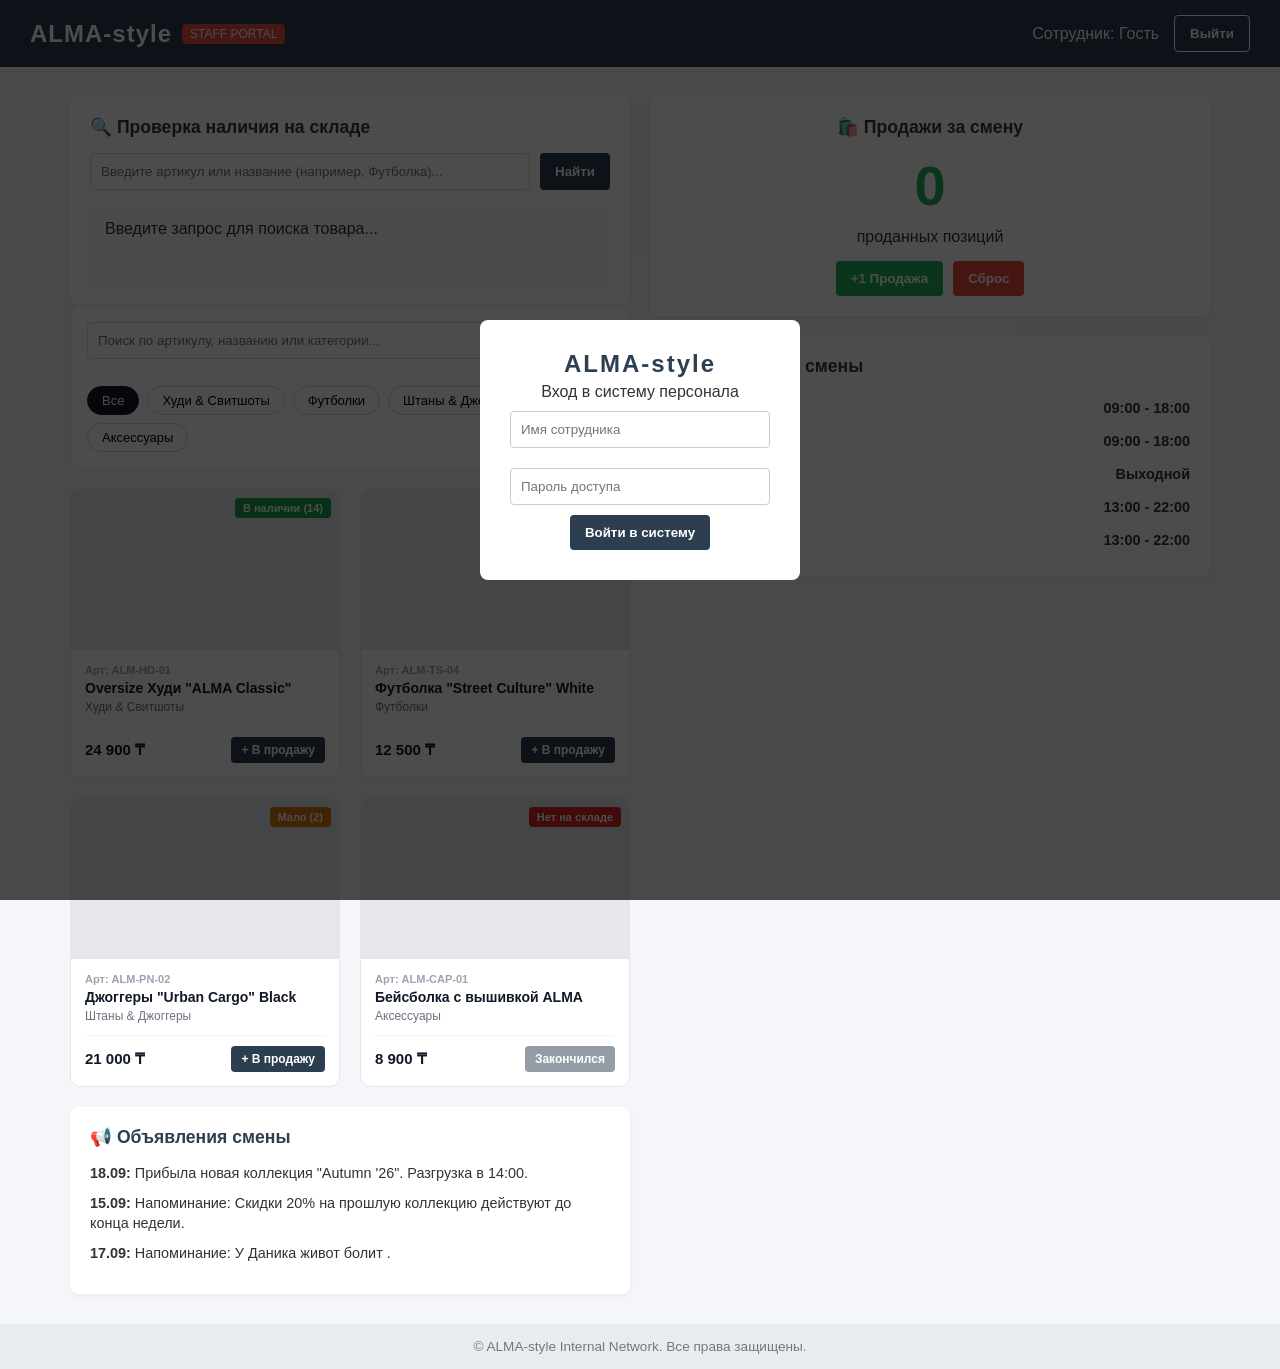
<file: index.html>
<!DOCTYPE html>
<html lang="ru">
<head>
    <meta charset="UTF-8">
    <meta name="viewport" content="width=device-width, initial-scale=1.0">
    <title>ALMA-style — Портал Персонала</title>
    <link rel="stylesheet" href="index.css">
</head>
<body>

    <div class="login-overlay" id="loginModal">
        <div class="login-card">
            <h2>ALMA-style</h2>
            <p>Вход в систему персонала</p>
            <form id="loginForm">
                <input type="text" id="employeeName" placeholder="Имя сотрудника" required>
                <input type="password" placeholder="Пароль доступа" required>
                <button type="submit" class="btn">Войти в систему</button>
            </form>
        </div>
    </div>

    <header>
        <div class="brand">
            <h1>ALMA-style</h1>
            <span class="badge">Staff Portal</span>
        </div>
        <div class="user-info">
            <span id="userName">Сотрудник: Гость</span>
            <button class="btn btn-logout" id="logoutBtn">Выйти</button>
        </div>
    </header>


    <main class="container">
        
  
        <section class="column">
         
            <div class="card">
                <h3>🔍 Проверка наличия на складе</h3>
                <div class="search-box">
                    <input type="text" id="searchInput" placeholder="Введите артикул или название (например, Футболка)...">
                    <button class="btn" id="searchBtn">Найти</button>
                </div>
                <div class="results" id="searchResults">
                    <p class="placeholder-text">Введите запрос для поиска товара...</p>
                </div>
            </div>


       
<div class="products-section">
  
  <div class="products-header">
    <div class="search-box">
      <input type="text" class="input-field" placeholder="Поиск по артикулу, названию или категории...">
      <button class="btn btn-dark">Найти</button>
    </div>
    <div class="category-filters">
      <button class="filter-btn active">Все</button>
      <button class="filter-btn">Худи & Свитшоты</button>
      <button class="filter-btn">Футболки</button>
      <button class="filter-btn">Штаны & Джоггеры</button>
      <button class="filter-btn">Аксессуары</button>
    </div>
  </div>


  <div class="products-grid">

    
    <div class="product-card">
      <div class="product-image">
        <span class="stock-badge in-stock">В наличии (14)</span>
      </div>
      <div class="product-info">
        <span class="product-sku">Арт: ALM-HD-01</span>
        <h3 class="product-title">Oversize Худи "ALMA Classic"</h3>
        <p class="product-category">Худи & Свитшоты</p>
        <div class="product-bottom">
          <span class="product-price">24 900 ₸</span>
          <button class="btn btn-green btn-sm">+ В продажу</button>
        </div>
      </div>
    </div>


    <div class="product-card">
      <div class="product-image">
        <span class="stock-badge in-stock">В наличии (8)</span>
      </div>
      <div class="product-info">
        <span class="product-sku">Арт: ALM-TS-04</span>
        <h3 class="product-title">Футболка "Street Culture" White</h3>
        <p class="product-category">Футболки</p>
        <div class="product-bottom">
          <span class="product-price">12 500 ₸</span>
          <button class="btn btn-green btn-sm">+ В продажу</button>
        </div>
      </div>
    </div>

  
    <div class="product-card">
      <div class="product-image">
        <span class="stock-badge low-stock">Мало (2)</span>
      </div>
      <div class="product-info">
        <span class="product-sku">Арт: ALM-PN-02</span>
        <h3 class="product-title">Джоггеры "Urban Cargo" Black</h3>
        <p class="product-category">Штаны & Джоггеры</p>
        <div class="product-bottom">
          <span class="product-price">21 000 ₸</span>
          <button class="btn btn-green btn-sm">+ В продажу</button>
        </div>
      </div>
    </div>

   
    <div class="product-card">
      <div class="product-image">
        <span class="stock-badge out-stock">Нет на складе</span>
      </div>
      <div class="product-info">
        <span class="product-sku">Арт: ALM-CAP-01</span>
        <h3 class="product-title">Бейсболка с вышивкой ALMA</h3>
        <p class="product-category">Аксессуары</p>
        <div class="product-bottom">
          <span class="product-price">8 900 ₸</span>
          <button class="btn btn-dark btn-sm" disabled style="opacity: 0.5; cursor: not-allowed;">Закончился</button>
        </div>
      </div>
    </div>

  </div>
</div>

<style>
  .products-section {
    display: flex;
    flex-direction: column;
    gap: 20px;
  }

  .products-header {
    background: #ffffff;
    padding: 16px;
    border-radius: 10px;
    border: 1px solid #e5e7eb;
    display: flex;
    flex-direction: column;
    gap: 12px;
  }

  .category-filters {
    display: flex;
    gap: 8px;
    flex-wrap: wrap;
  }

  .filter-btn {
    padding: 6px 14px;
    border: 1px solid #d1d5db;
    background: #ffffff;
    border-radius: 20px;
    font-size: 13px;
    cursor: pointer;
    font-weight: 500;
    transition: all 0.2s;
  }

  .filter-btn:hover {
    background-color: #f3f4f6;
  }

  .filter-btn.active {
    background-color: #111827;
    color: #ffffff;
    border-color: #111827;
  }

 
  .products-grid {
    display: grid;
    grid-template-columns: repeat(auto-fill, minmax(220px, 1fr));
    gap: 20px;
  }

  .product-card {
    background: #ffffff;
    border-radius: 10px;
    border: 1px solid #e5e7eb;
    overflow: hidden;
    display: flex;
    flex-direction: column;
    transition: transform 0.2s, box-shadow 0.2s;
  }

  .product-card:hover {
    transform: translateY(-3px);
    box-shadow: 0 4px 12px rgba(0,0,0,0.08);
  }

  .product-image {
    height: 160px;
    background-color: #e5e7eb;
    position: relative;
    display: flex;
    align-items: flex-start;
    justify-content: flex-end;
    padding: 8px;
  }

  .stock-badge {
    font-size: 11px;
    font-weight: bold;
    padding: 4px 8px;
    border-radius: 4px;
    color: white;
  }

  .in-stock { background-color: #16a34a; }
  .low-stock { background-color: #d97706; }
  .out-stock { background-color: #dc2626; }

  .product-info {
    padding: 14px;
    display: flex;
    flex-direction: column;
    flex: 1;
  }

  .product-sku {
    font-size: 11px;
    color: #9ca3af;
    font-weight: 600;
  }

  .product-title {
    font-size: 14px;
    font-weight: 600;
    margin: 4px 0;
    color: #111827;
  }

  .product-category {
    font-size: 12px;
    color: #6b7280;
    margin-bottom: 12px;
  }

  .product-bottom {
    margin-top: auto;
    display: flex;
    align-items: center;
    justify-content: space-between;
    padding-top: 10px;
    border-top: 1px solid #f3f4f6;
  }

  .product-price {
    font-size: 15px;
    font-weight: bold;
    color: #111827;
  }

  .btn-sm {
    padding: 6px 10px;
    font-size: 12px;
  }
</style>

          
            <div class="card margin-top">
                <h3>📢 Объявления смены</h3>
                <ul class="news-list">
                    <li><strong>18.09:</strong> Прибыла новая коллекция "Autumn '26". Разгрузка в 14:00.</li>
                    <li><strong>15.09:</strong> Напоминание: Скидки 20% на прошлую коллекцию действуют до конца недели.</li>
                     <li><strong>17.09:</strong> Напоминание: У Даника живот болит .</li>
                </ul>
            </div>
        </section>

   
        <section class="column">
         
            <div class="card counter-card">
                <h3>🛍️ Продажи за смену</h3>
                <div class="sales-count" id="salesCount">0</div>
                <p>проданных позиций</p>
                <div class="btn-group">
                    <button class="btn btn-success" id="addSaleBtn">+1 Продажа</button>
                    <button class="btn btn-danger" id="resetSaleBtn">Сброс</button>
                </div>
            </div>

      
            <div class="card margin-top">
                <h3>📅 Ближайшие смены</h3>
                <div class="schedule">
                    <div class="day"><span>Понедельник</span> <strong>09:00 - 18:00</strong></div>
                    <div class="day"><span>Вторник</span> <strong>09:00 - 18:00</strong></div>
                    <div class="day"><span>Среда</span> <strong>Выходной</strong></div>
                    <div class="day"><span>Четверг</span> <strong>13:00 - 22:00</strong></div>
                    <div class="day"><span>Пятница</span> <strong>13:00 - 22:00</strong></div>
                </div>
            </div>
        </section>

    </main>

    <footer>
        &copy; ALMA-style Internal Network. Все права защищены.
    </footer>

    <script src="index.js"></script>
</body>
</html>
</file>
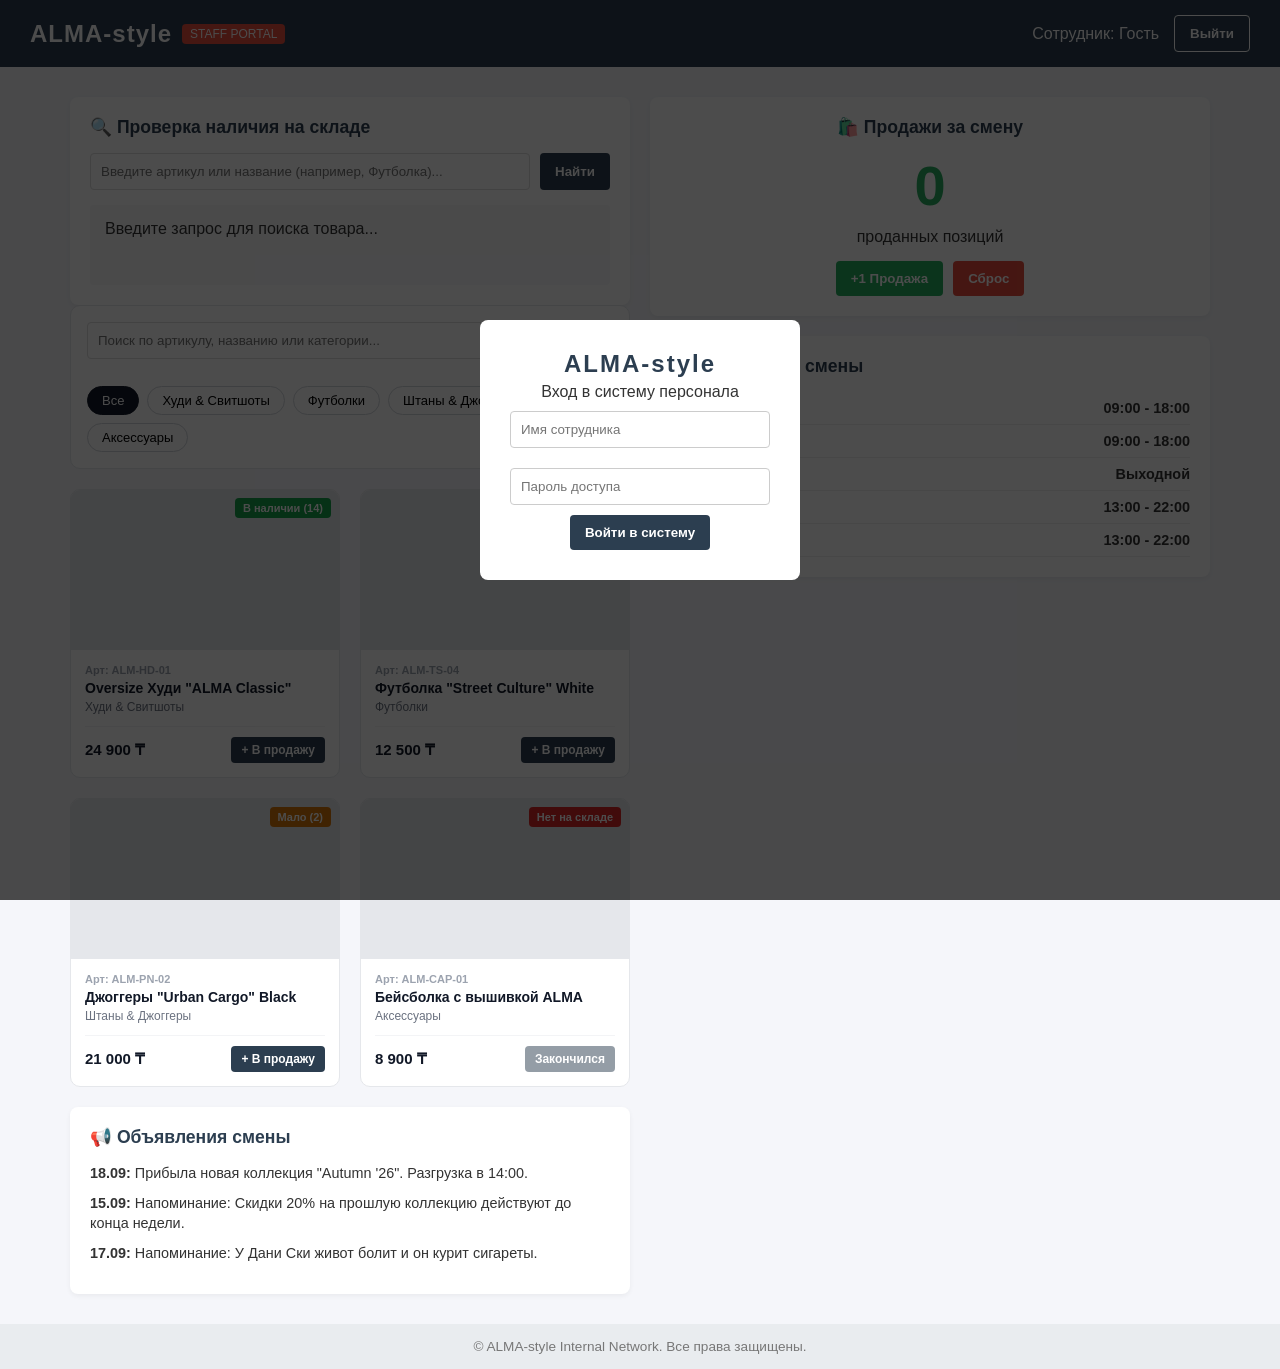
<file: yers1.html>
<!DOCTYPE html>
<html lang="ru">
<head>
    <meta charset="UTF-8">
    <meta name="viewport" content="width=device-width, initial-scale=1.0">
    <title>ALMA-style — Портал Персонала</title>
    <link rel="stylesheet" href="yers2.css">
</head>
<body>

    <div class="login-overlay" id="loginModal">
        <div class="login-card">
            <h2>ALMA-style</h2>
            <p>Вход в систему персонала</p>
            <form id="loginForm">
                <input type="text" id="employeeName" placeholder="Имя сотрудника" required>
                <input type="password" placeholder="Пароль доступа" required>
                <button type="submit" class="btn">Войти в систему</button>
            </form>
        </div>
    </div>

    <header>
        <div class="brand">
            <h1>ALMA-style</h1>
            <span class="badge">Staff Portal</span>
        </div>
        <div class="user-info">
            <span id="userName">Сотрудник: Гость</span>
            <button class="btn btn-logout" id="logoutBtn">Выйти</button>
        </div>
    </header>


    <main class="container">
        
  
        <section class="column">
         
            <div class="card">
                <h3>🔍 Проверка наличия на складе</h3>
                <div class="search-box">
                    <input type="text" id="searchInput" placeholder="Введите артикул или название (например, Футболка)...">
                    <button class="btn" id="searchBtn">Найти</button>
                </div>
                <div class="results" id="searchResults">
                    <p class="placeholder-text">Введите запрос для поиска товара...</p>
                </div>
            </div>


       
<div class="products-section">
  
  <div class="products-header">
    <div class="search-box">
      <input type="text" class="input-field" placeholder="Поиск по артикулу, названию или категории...">
      <button class="btn btn-dark">Найти</button>
    </div>
    <div class="category-filters">
      <button class="filter-btn active">Все</button>
      <button class="filter-btn">Худи & Свитшоты</button>
      <button class="filter-btn">Футболки</button>
      <button class="filter-btn">Штаны & Джоггеры</button>
      <button class="filter-btn">Аксессуары</button>
    </div>
  </div>


  <div class="products-grid">

    
    <div class="product-card">
      <div class="product-image">
        <span class="stock-badge in-stock">В наличии (14)</span>
      </div>
      <div class="product-info">
        <span class="product-sku">Арт: ALM-HD-01</span>
        <h3 class="product-title">Oversize Худи "ALMA Classic"</h3>
        <p class="product-category">Худи & Свитшоты</p>
        <div class="product-bottom">
          <span class="product-price">24 900 ₸</span>
          <button class="btn btn-green btn-sm">+ В продажу</button>
        </div>
      </div>
    </div>


    <div class="product-card">
      <div class="product-image">
        <span class="stock-badge in-stock">В наличии (8)</span>
      </div>
      <div class="product-info">
        <span class="product-sku">Арт: ALM-TS-04</span>
        <h3 class="product-title">Футболка "Street Culture" White</h3>
        <p class="product-category">Футболки</p>
        <div class="product-bottom">
          <span class="product-price">12 500 ₸</span>
          <button class="btn btn-green btn-sm">+ В продажу</button>
        </div>
      </div>
    </div>

  
    <div class="product-card">
      <div class="product-image">
        <span class="stock-badge low-stock">Мало (2)</span>
      </div>
      <div class="product-info">
        <span class="product-sku">Арт: ALM-PN-02</span>
        <h3 class="product-title">Джоггеры "Urban Cargo" Black</h3>
        <p class="product-category">Штаны & Джоггеры</p>
        <div class="product-bottom">
          <span class="product-price">21 000 ₸</span>
          <button class="btn btn-green btn-sm">+ В продажу</button>
        </div>
      </div>
    </div>

   
    <div class="product-card">
      <div class="product-image">
        <span class="stock-badge out-stock">Нет на складе</span>
      </div>
      <div class="product-info">
        <span class="product-sku">Арт: ALM-CAP-01</span>
        <h3 class="product-title">Бейсболка с вышивкой ALMA</h3>
        <p class="product-category">Аксессуары</p>
        <div class="product-bottom">
          <span class="product-price">8 900 ₸</span>
          <button class="btn btn-dark btn-sm" disabled style="opacity: 0.5; cursor: not-allowed;">Закончился</button>
        </div>
      </div>
    </div>

  </div>
</div>

<style>
  .products-section {
    display: flex;
    flex-direction: column;
    gap: 20px;
  }

  .products-header {
    background: #ffffff;
    padding: 16px;
    border-radius: 10px;
    border: 1px solid #e5e7eb;
    display: flex;
    flex-direction: column;
    gap: 12px;
  }

  .category-filters {
    display: flex;
    gap: 8px;
    flex-wrap: wrap;
  }

  .filter-btn {
    padding: 6px 14px;
    border: 1px solid #d1d5db;
    background: #ffffff;
    border-radius: 20px;
    font-size: 13px;
    cursor: pointer;
    font-weight: 500;
    transition: all 0.2s;
  }

  .filter-btn:hover {
    background-color: #f3f4f6;
  }

  .filter-btn.active {
    background-color: #111827;
    color: #ffffff;
    border-color: #111827;
  }

 
  .products-grid {
    display: grid;
    grid-template-columns: repeat(auto-fill, minmax(220px, 1fr));
    gap: 20px;
  }

  .product-card {
    background: #ffffff;
    border-radius: 10px;
    border: 1px solid #e5e7eb;
    overflow: hidden;
    display: flex;
    flex-direction: column;
    transition: transform 0.2s, box-shadow 0.2s;
  }

  .product-card:hover {
    transform: translateY(-3px);
    box-shadow: 0 4px 12px rgba(0,0,0,0.08);
  }

  .product-image {
    height: 160px;
    background-color: #e5e7eb;
    position: relative;
    display: flex;
    align-items: flex-start;
    justify-content: flex-end;
    padding: 8px;
  }

  .stock-badge {
    font-size: 11px;
    font-weight: bold;
    padding: 4px 8px;
    border-radius: 4px;
    color: white;
  }

  .in-stock { background-color: #16a34a; }
  .low-stock { background-color: #d97706; }
  .out-stock { background-color: #dc2626; }

  .product-info {
    padding: 14px;
    display: flex;
    flex-direction: column;
    flex: 1;
  }

  .product-sku {
    font-size: 11px;
    color: #9ca3af;
    font-weight: 600;
  }

  .product-title {
    font-size: 14px;
    font-weight: 600;
    margin: 4px 0;
    color: #111827;
  }

  .product-category {
    font-size: 12px;
    color: #6b7280;
    margin-bottom: 12px;
  }

  .product-bottom {
    margin-top: auto;
    display: flex;
    align-items: center;
    justify-content: space-between;
    padding-top: 10px;
    border-top: 1px solid #f3f4f6;
  }

  .product-price {
    font-size: 15px;
    font-weight: bold;
    color: #111827;
  }

  .btn-sm {
    padding: 6px 10px;
    font-size: 12px;
  }
</style>

          
            <div class="card margin-top">
                <h3>📢 Объявления смены</h3>
                <ul class="news-list">
                    <li><strong>18.09:</strong> Прибыла новая коллекция "Autumn '26". Разгрузка в 14:00.</li>
                    <li><strong>15.09:</strong> Напоминание: Скидки 20% на прошлую коллекцию действуют до конца недели.</li>
                     <li><strong>17.09:</strong> Напоминание: У Дани Ски живот болит и он курит сигареты.</li>
                </ul>
            </div>
        </section>

   
        <section class="column">
         
            <div class="card counter-card">
                <h3>🛍️ Продажи за смену</h3>
                <div class="sales-count" id="salesCount">0</div>
                <p>проданных позиций</p>
                <div class="btn-group">
                    <button class="btn btn-success" id="addSaleBtn">+1 Продажа</button>
                    <button class="btn btn-danger" id="resetSaleBtn">Сброс</button>
                </div>
            </div>

      
            <div class="card margin-top">
                <h3>📅 Ближайшие смены</h3>
                <div class="schedule">
                    <div class="day"><span>Понедельник</span> <strong>09:00 - 18:00</strong></div>
                    <div class="day"><span>Вторник</span> <strong>09:00 - 18:00</strong></div>
                    <div class="day"><span>Среда</span> <strong>Выходной</strong></div>
                    <div class="day"><span>Четверг</span> <strong>13:00 - 22:00</strong></div>
                    <div class="day"><span>Пятница</span> <strong>13:00 - 22:00</strong></div>
                </div>
            </div>
        </section>

    </main>

    <footer>
        &copy; ALMA-style Internal Network. Все права защищены.
    </footer>

    <script src="yers3.js"></script>
</body>
</html>
</file>
<file: index.css>
:root {
    --primary-color: #2c3e50;
    --accent-color: #e74c3c;
    --success-color: #27ae60;
    --bg-color: #f5f6fa;
    --card-bg: #ffffff;
    --text-color: #333333;
    --border-radius: 8px;
}

* {
    box-sizing: border-box;
    margin: 0;
    padding: 0;
    font-family: 'Segoe UI', Arial, sans-serif;
}

body {
    background-color: var(--bg-color);
    color: var(--text-color);
    display: flex;
    flex-direction: column;
    min-height: 100vh;
}


.login-overlay {
    position: fixed;
    top: 0;
    left: 0;
    width: 100%;
    height: 100%;
    background: rgba(0, 0, 0, 0.7);
    display: flex;
    justify-content: center;
    align-items: center;
    z-index: 1000;
}

.login-card {
    background: var(--card-bg);
    padding: 30px;
    border-radius: var(--border-radius);
    text-align: center;
    width: 320px;
}

.login-card h2 {
    color: var(--primary-color);
    letter-spacing: 2px;
    margin-bottom: 5px;
}

.login-card input {
    width: 100%;
    padding: 10px;
    margin: 10px 0;
    border: 1px solid #ccc;
    border-radius: 4px;
}


header {
    background-color: var(--primary-color);
    color: white;
    padding: 15px 30px;
    display: flex;
    justify-content: space-between;
    align-items: center;
}

.brand {
    display: flex;
    align-items: center;
    gap: 10px;
}

.brand h1 {
    font-size: 1.5rem;
    letter-spacing: 1px;
}

.badge {
    background: var(--accent-color);
    padding: 3px 8px;
    font-size: 0.75rem;
    border-radius: 4px;
    text-transform: uppercase;
}

.user-info {
    display: flex;
    align-items: center;
    gap: 15px;
}


.container {
    display: grid;
    grid-template-columns: 1fr 1fr;
    gap: 20px;
    padding: 30px;
    max-width: 1200px;
    margin: 0 auto;
    flex: 1;
}

@media (max-width: 768px) {
    .container {
        grid-template-columns: 1fr;
    }
}

.card {
    background: var(--card-bg);
    padding: 20px;
    border-radius: var(--border-radius);
    box-shadow: 0 2px 5px rgba(0,0,0,0.05);
}

.margin-top {
    margin-top: 20px;
}

.card h3 {
    margin-bottom: 15px;
    color: var(--primary-color);
    font-size: 1.1rem;
}


.btn {
    background-color: var(--primary-color);
    color: white;
    border: none;
    padding: 10px 15px;
    border-radius: 4px;
    cursor: pointer;
    font-weight: bold;
    transition: 0.2s;
}

.btn:hover {
    opacity: 0.9;
}

.btn-success { background-color: var(--success-color); }
.btn-danger { background-color: var(--accent-color); }
.btn-logout { background-color: transparent; border: 1px solid white; }


.search-box {
    display: flex;
    gap: 10px;
    margin-bottom: 15px;
}

.search-box input {
    flex: 1;
    padding: 10px;
    border: 1px solid #ddd;
    border-radius: 4px;
}

.results {
    background: #f8f9fa;
    padding: 15px;
    border-radius: 4px;
    min-height: 80px;
}

.product-item {
    display: flex;
    justify-content: space-between;
    padding: 8px 0;
    border-bottom: 1px solid #eee;
}

.product-item:last-child {
    border-bottom: none;
}


.counter-card {
    text-align: center;
}

.sales-count {
    font-size: 3.5rem;
    font-weight: bold;
    color: var(--success-color);
    margin: 10px 0;
}

.btn-group {
    display: flex;
    justify-content: center;
    gap: 10px;
    margin-top: 15px;
}

.news-list {
    list-style: none;
}

.news-list li {
    margin-bottom: 10px;
    font-size: 0.9rem;
    line-height: 1.4;
}

.schedule .day {
    display: flex;
    justify-content: space-between;
    padding: 8px 0;
    border-bottom: 1px solid #eee;
    font-size: 0.9rem;
}


footer {
    text-align: center;
    padding: 15px;
    font-size: 0.85rem;
    color: #777;
    background: #e9ecef;
}
</file>
<file: yers2.css>
:root {
    --primary-color: #2c3e50;
    --accent-color: #e74c3c;
    --success-color: #27ae60;
    --bg-color: #f5f6fa;
    --card-bg: #ffffff;
    --text-color: #333333;
    --border-radius: 8px;
}

* {
    box-sizing: border-box;
    margin: 0;
    padding: 0;
    font-family: 'Segoe UI', Arial, sans-serif;
}

body {
    background-color: var(--bg-color);
    color: var(--text-color);
    display: flex;
    flex-direction: column;
    min-height: 100vh;
}


.login-overlay {
    position: fixed;
    top: 0;
    left: 0;
    width: 100%;
    height: 100%;
    background: rgba(0, 0, 0, 0.7);
    display: flex;
    justify-content: center;
    align-items: center;
    z-index: 1000;
}

.login-card {
    background: var(--card-bg);
    padding: 30px;
    border-radius: var(--border-radius);
    text-align: center;
    width: 320px;
}

.login-card h2 {
    color: var(--primary-color);
    letter-spacing: 2px;
    margin-bottom: 5px;
}

.login-card input {
    width: 100%;
    padding: 10px;
    margin: 10px 0;
    border: 1px solid #ccc;
    border-radius: 4px;
}


header {
    background-color: var(--primary-color);
    color: white;
    padding: 15px 30px;
    display: flex;
    justify-content: space-between;
    align-items: center;
}

.brand {
    display: flex;
    align-items: center;
    gap: 10px;
}

.brand h1 {
    font-size: 1.5rem;
    letter-spacing: 1px;
}

.badge {
    background: var(--accent-color);
    padding: 3px 8px;
    font-size: 0.75rem;
    border-radius: 4px;
    text-transform: uppercase;
}

.user-info {
    display: flex;
    align-items: center;
    gap: 15px;
}


.container {
    display: grid;
    grid-template-columns: 1fr 1fr;
    gap: 20px;
    padding: 30px;
    max-width: 1200px;
    margin: 0 auto;
    flex: 1;
}

@media (max-width: 768px) {
    .container {
        grid-template-columns: 1fr;
    }
}

.card {
    background: var(--card-bg);
    padding: 20px;
    border-radius: var(--border-radius);
    box-shadow: 0 2px 5px rgba(0,0,0,0.05);
}

.margin-top {
    margin-top: 20px;
}

.card h3 {
    margin-bottom: 15px;
    color: var(--primary-color);
    font-size: 1.1rem;
}


.btn {
    background-color: var(--primary-color);
    color: white;
    border: none;
    padding: 10px 15px;
    border-radius: 4px;
    cursor: pointer;
    font-weight: bold;
    transition: 0.2s;
}

.btn:hover {
    opacity: 0.9;
}

.btn-success { background-color: var(--success-color); }
.btn-danger { background-color: var(--accent-color); }
.btn-logout { background-color: transparent; border: 1px solid white; }


.search-box {
    display: flex;
    gap: 10px;
    margin-bottom: 15px;
}

.search-box input {
    flex: 1;
    padding: 10px;
    border: 1px solid #ddd;
    border-radius: 4px;
}

.results {
    background: #f8f9fa;
    padding: 15px;
    border-radius: 4px;
    min-height: 80px;
}

.product-item {
    display: flex;
    justify-content: space-between;
    padding: 8px 0;
    border-bottom: 1px solid #eee;
}

.product-item:last-child {
    border-bottom: none;
}


.counter-card {
    text-align: center;
}

.sales-count {
    font-size: 3.5rem;
    font-weight: bold;
    color: var(--success-color);
    margin: 10px 0;
}

.btn-group {
    display: flex;
    justify-content: center;
    gap: 10px;
    margin-top: 15px;
}

.news-list {
    list-style: none;
}

.news-list li {
    margin-bottom: 10px;
    font-size: 0.9rem;
    line-height: 1.4;
}

.schedule .day {
    display: flex;
    justify-content: space-between;
    padding: 8px 0;
    border-bottom: 1px solid #eee;
    font-size: 0.9rem;
}


footer {
    text-align: center;
    padding: 15px;
    font-size: 0.85rem;
    color: #777;
    background: #e9ecef;
}
</file>
